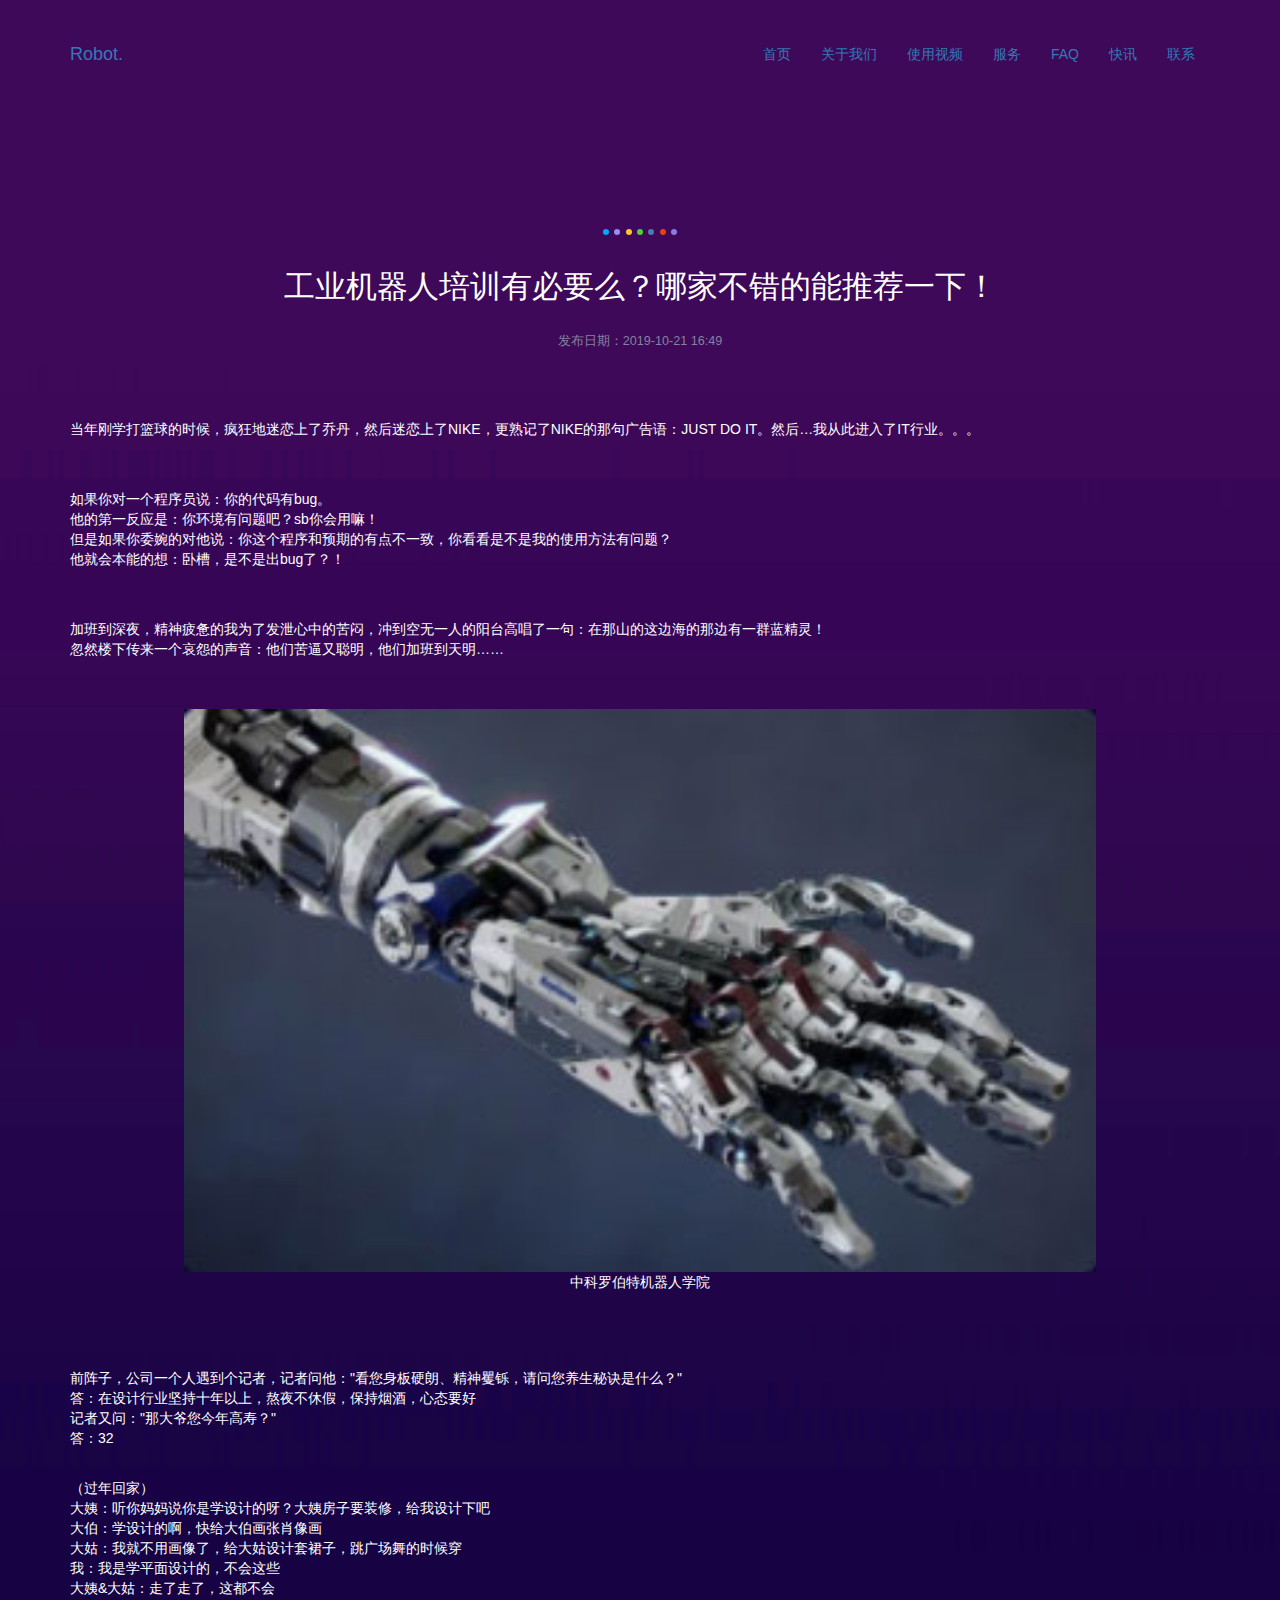
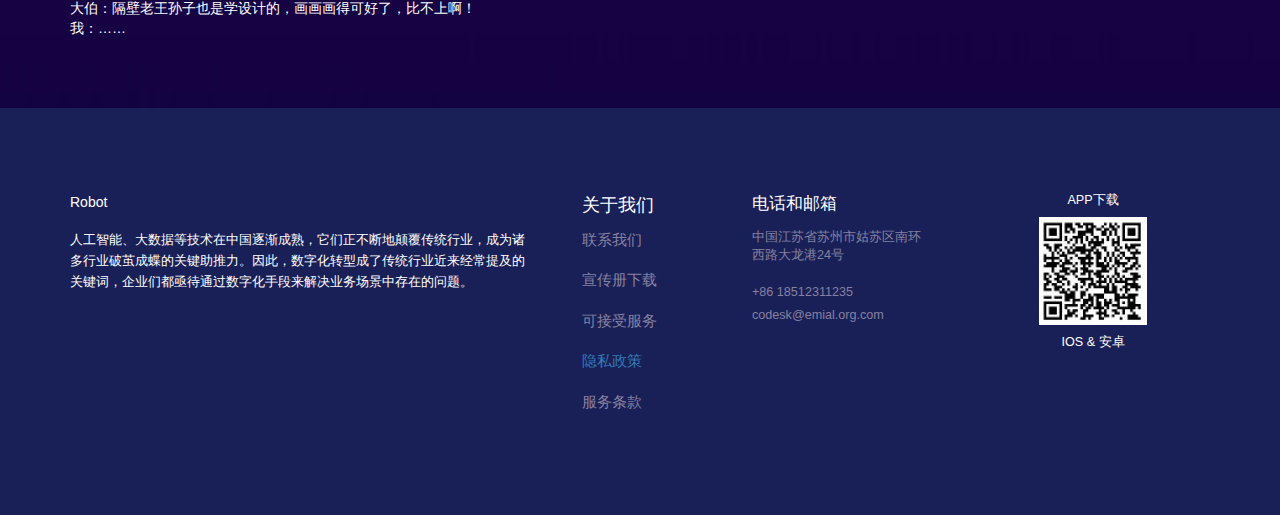
<file: detail.html>
<!DOCTYPE html>
<html lang="en">
<head>
    <meta charset="UTF-8">
    <meta http-equiv="X-UA-Compatible" content="IE=edge">
    <meta name="viewport" content="width=device-width, initial-scale=1.0">
    <link rel="stylesheet" href="./css/bootstrap.min.css">
    <link rel="stylesheet" href="./css/animate.min.css">
    <link rel="stylesheet" href="./css/bg.css">
    <link rel="stylesheet" href="./css/detail.css">
    <title>详情页</title>
</head>
<body>
     <!-- 导航栏 -->
     <header class="header">

        <nav class="navbar ">
          <div class="container">
            <!-- Brand and toggle get grouped for better mobile display -->
            <div class="navbar-header">
              <button type="button" class="navbar-toggle collapsed" data-toggle="collapse"
                data-target="#bs-example-navbar-collapse-1" aria-expanded="false">
                <span class="sr-only">Toggle navigation</span>
                <span class="icon-bar"></span>
                <span class="icon-bar"></span>
                <span class="icon-bar"></span>
              </button>
              <a class="navbar-brand" href="#">Robot.</a>
            </div>
    
            <!-- Collect the nav links, forms, and other content for toggling -->
            <div class="collapse navbar-collapse" id="bs-example-navbar-collapse-1">
    
    
              <ul class="nav navbar-nav navbar-right">
                <li><a href="#">首页</a></li>
                <li><a href="#">关于我们</a></li>
                <li><a href="#">使用视频</a></li>
                <li><a href="#">服务</a></li>
                <li><a href="#">FAQ</a></li>
                <li><a href="#">快讯</a></li>
                <li><a href="#">联系</a></li>
    
              </ul>
            </div><!-- /.navbar-collapse -->
    
          </div><!-- /.container-fluid -->
    
    
        </nav>
    
    
      </header>
     <!-- 主要内容 -->
     <main class="main">
        <div class="container">
            <div class="section wow fadeInUp" data-wow-delay="50ms">
                <div class="totalC">
                  <div class="totalc">
                    <span class="circle blue"></span>
                    <span class="circle purple"></span>
                    <span class="circle yellow"></span>
                    <span class="circle green"></span>
                    <span class="circle darkblue"></span>
                    <span class="circle red"></span>
                    <span class="circle darkpurple"></span>
                  </div>
                </div>
                <div class="diary">
                  <div class="title wow fadeInUp" data-wow-delay="200ms">工业机器人培训有必要么？哪家不错的能推荐一下！</div>
                  <div class="wow fadeInUp" data-wow-delay="400ms""><span>发布日期：2019-10-21 16:49</span></div>
              
                </div>
              
            </div>
            <div class="article">
                <section class="ptop">
                    <p>
                        当年刚学打篮球的时候，疯狂地迷恋上了乔丹，然后迷恋上了NIKE，更熟记了NIKE的那句广告语：JUST DO IT。然后…我从此进入了IT行业。。。 </p>
                    <p>
                        如果你对一个程序员说：你的代码有bug。
                        他的第一反应是：你环境有问题吧？sb你会用嘛！
                        但是如果你委婉的对他说：你这个程序和预期的有点不一致，你看看是不是我的使用方法有问题？
                        他就会本能的想：卧槽，是不是出bug了？！ </p>
                    <p>
                        加班到深夜，精神疲惫的我为了发泄心中的苦闷，冲到空无一人的阳台高唱了一句：在那山的这边海的那边有一群蓝精灵！
忽然楼下传来一个哀怨的声音：他们苦逼又聪明，他们加班到天明……
                    </p>
                    
                </section>
                <div class="pic">
                    <img src="./images/5_01.jpg">
                    <span>中科罗伯特机器人学院</span>
                </div>
                <section class="pbot">
                    <p>
                        前阵子，公司一个人遇到个记者，记者问他："看您身板硬朗、精神矍铄，请问您养生秘诀是什么？"
                        答：在设计行业坚持十年以上，熬夜不休假，保持烟酒，心态要好
                        记者又问："那大爷您今年高寿？"
                        答：32
                    </p>
                    <p> 
                        （过年回家）
                        大姨：听你妈妈说你是学设计的呀？大姨房子要装修，给我设计下吧
                        大伯：学设计的啊，快给大伯画张肖像画
                        大姑：我就不用画像了，给大姑设计套裙子，跳广场舞的时候穿
                        我：我是学平面设计的，不会这些
                        大姨&大姑：走了走了，这都不会
                        大伯：隔壁老王孙子也是学设计的，画画画得可好了，比不上啊！
                        我：……
                    </p>
                </section>
            </div>
        </div>
     </main>
    <!-- 页脚 -->
    <footer class="footer">
        <div class="container">
        <div class="left">
            <div>Robot</div>
            <span>人工智能、大数据等技术在中国逐渐成熟，它们正不断地颠覆传统行业，成为诸多行业破茧成蝶的关键助推力。因此，数字化转型成了传统行业近来经常提及的关键词，企业们都亟待通过数字化手段来解决业务场景中存在的问题。</span>
            <div></div>
        </div>
        <div class="central">
            <span>关于我们</span>
            <span>联系我们</span>
            <span>宣传册下载</span>
            <span>可接受服务</span>
            <span><a href="./privacy.html">隐私政策</a></span>
            <span>服务条款</span>
        </div>
        <div class="middle">
            <span>电话和邮箱</span>
            <span>中国江苏省苏州市姑苏区南环西路大龙港24号</span>
            <span>+86  18512311235</span>
            <span>codesk@emial.org.com</span>
        </div>
        <div class="right">
            <span>APP下载</span>
            <div class="img"><img src="./images/7——.jpg"></div>
            <span>IOS & 安卓</span>
        </div>

        </div>
    </footer> 
</body>
</html>

<!-- jquery -->
<script src="./js/jquery.min.js"></script>
<!-- bootstrap -->
<script src="./js/bootstrap.min.js"></script>
<!-- 懒加载 -->
<script src="./js/wow.min.js"></script>

<script type="type/javasctipt">
 
</script>
</file>
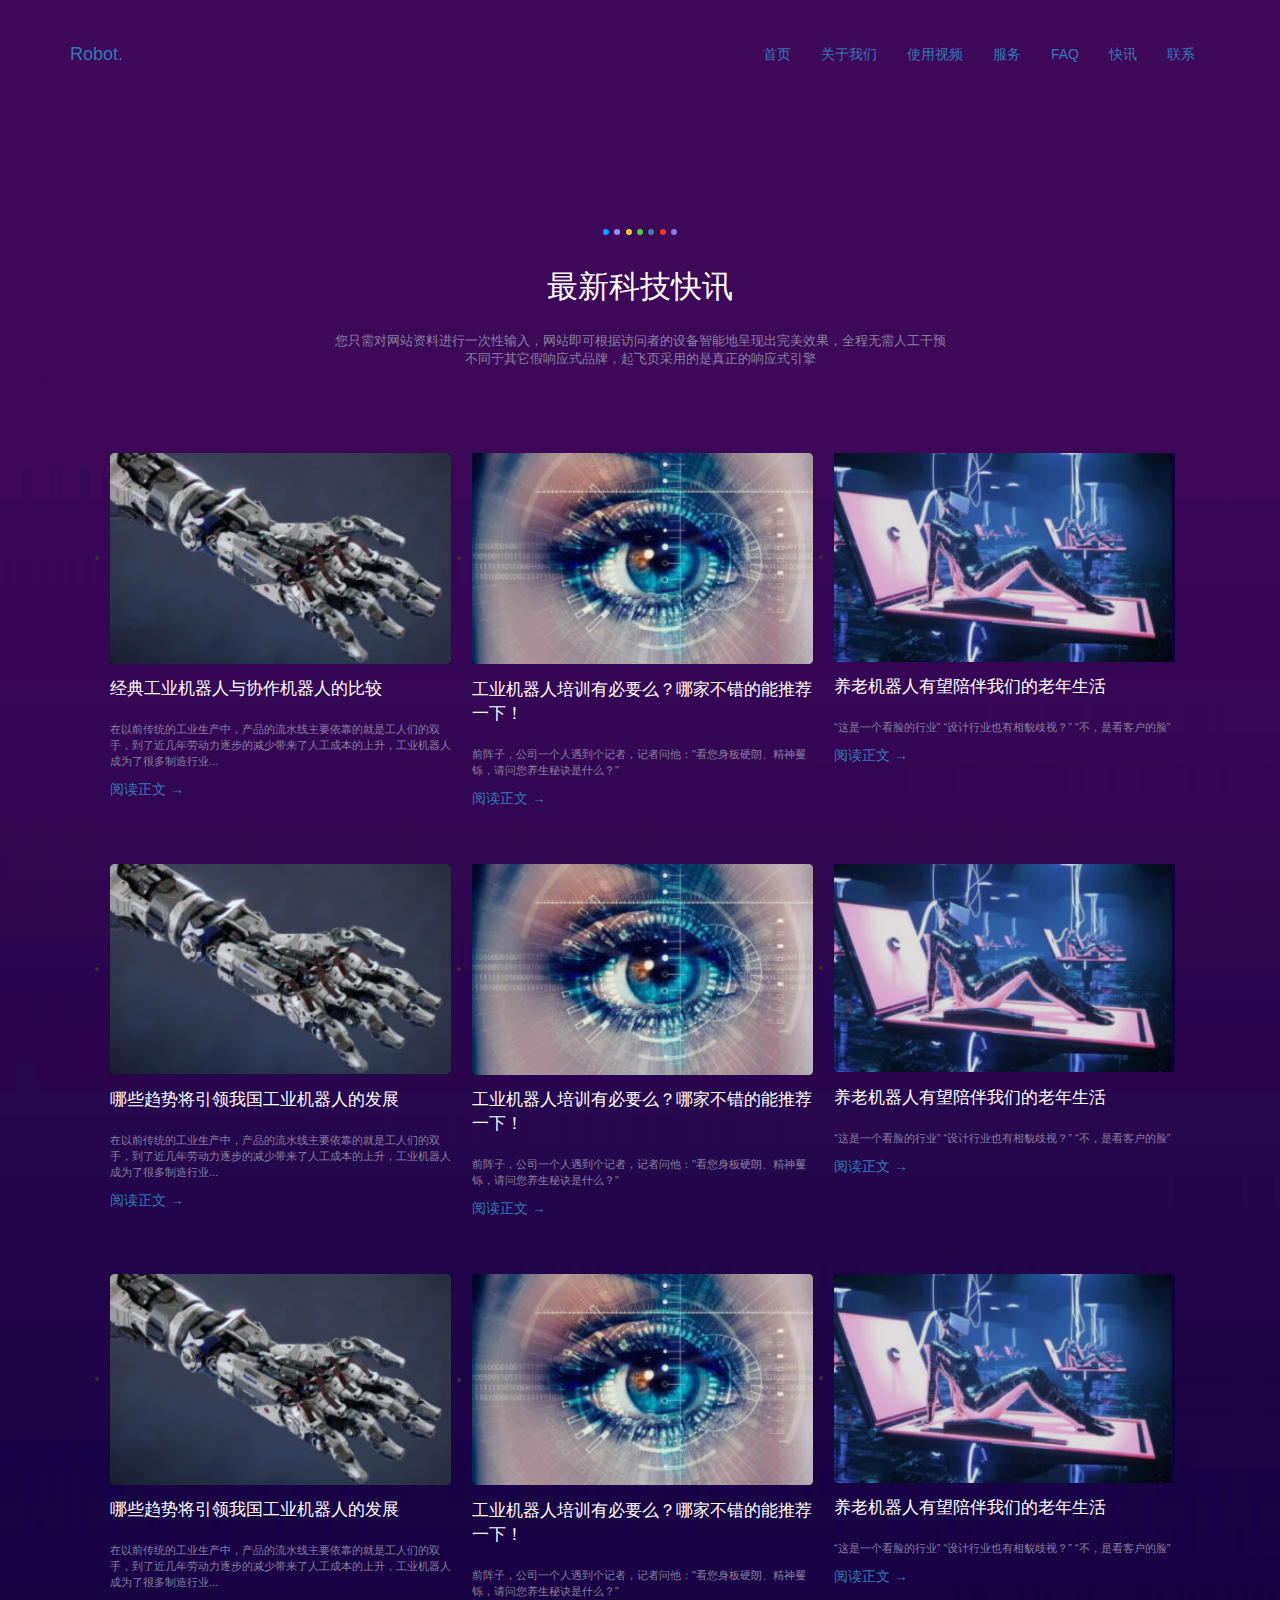
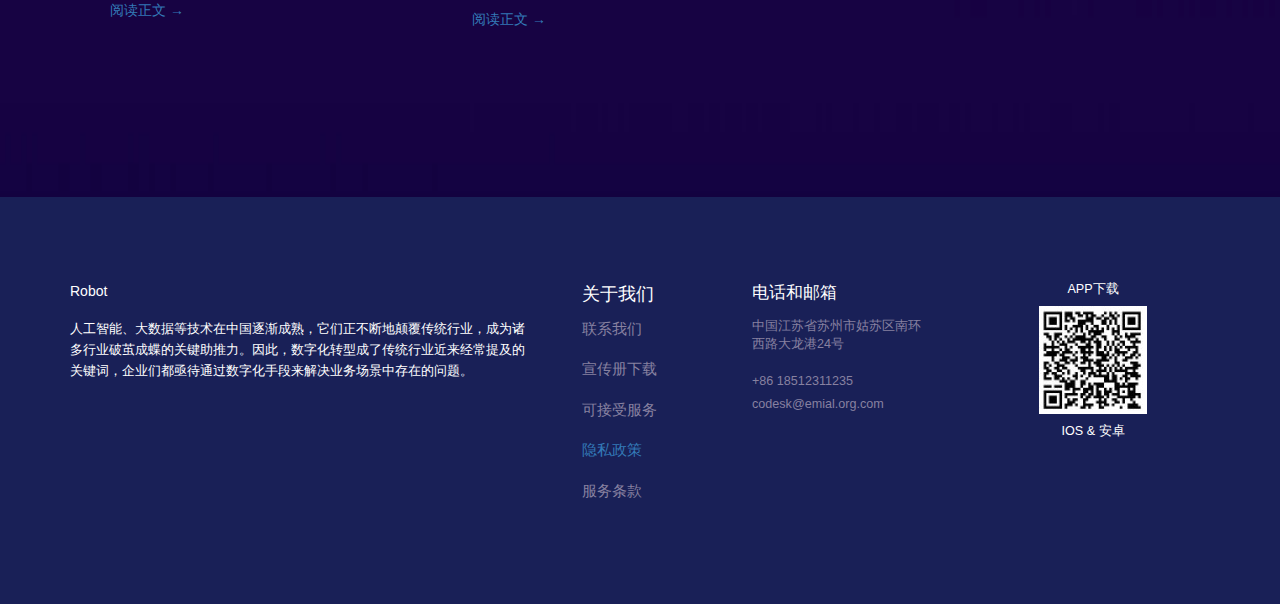
<file: newlist.html>
<!DOCTYPE html>
<html lang="en">

<head>
  <meta charset="UTF-8">
  <meta http-equiv="X-UA-Compatible" content="IE=edge">
  <meta name="viewport" content="width=device-width, initial-scale=1.0">
  <title>新闻列表</title>
  <link rel="stylesheet" href="./css/bootstrap.min.css">
  <link rel="stylesheet" href="./css/animate.min.css">
  <link rel="stylesheet" href="./css/bg.css">
  <link rel="stylesheet" href="./css/newlist.css">
</head>

<body>

  <!-- 导航栏 -->
  <header class="header">

    <nav class="navbar ">
      <div class="container">
        <!-- Brand and toggle get grouped for better mobile display -->
        <div class="navbar-header">
          <button type="button" class="navbar-toggle collapsed" data-toggle="collapse"
            data-target="#bs-example-navbar-collapse-1" aria-expanded="false">
            <span class="sr-only">Toggle navigation</span>
            <span class="icon-bar"></span>
            <span class="icon-bar"></span>
            <span class="icon-bar"></span>
          </button>
          <a class="navbar-brand" href="#" >Robot.</a>
        </div>

        <!-- Collect the nav links, forms, and other content for toggling -->
        <div class="collapse navbar-collapse" id="bs-example-navbar-collapse-1">


          <ul class="nav navbar-nav navbar-right">
            <li><a href="#">首页</a></li>
            <li><a href="#">关于我们</a></li>
            <li><a href="#">使用视频</a></li>
            <li><a href="#">服务</a></li>
            <li><a href="#">FAQ</a></li>
            <li><a href="#">快讯</a></li>
            <li><a href="#">联系</a></li>

          </ul>
        </div><!-- /.navbar-collapse -->

      </div><!-- /.container-fluid -->


    </nav>


  </header>


  <!-- 主要内容 -->
  <main class="main">
    <div class="container">
      <div class="section wow fadeInUp" data-wow-delay="50ms">
          <div class="totalC">
            <div class="totalc">
              <span class="circle blue"></span>
              <span class="circle purple"></span>
              <span class="circle yellow"></span>
              <span class="circle green"></span>
              <span class="circle darkblue"></span>
              <span class="circle red"></span>
              <span class="circle darkpurple"></span>
            </div>
          </div>
          <div class="diary">
            <div class="title wow fadeInUp" data-wow-delay="200ms">最新科技快讯</div>
            <div class="wow fadeInUp" data-wow-delay="400ms""><span>您只需对网站资料进行一次性输入，网站即可根据访问者的设备智能地呈现出完美效果，全程无需人工干预</span></div>
        <div class=" wow fadeInUp" data-wow-delay="600ms"><span>不同于其它假响应式品牌，起飞页采用的是真正的响应式引擎</span></div>
          </div>
        
      </div>

      <div class="picgroup">

        <ul class="newlist">
          <li class="list wow fadeInUp" data-wow-delay="200ms">
            <div class="pic"><img src="./images/5_01.jpg"></div>
            <div class="p">
              <span>经典工业机器人与协作机器人的比较</span>
              <p>在以前传统的工业生产中，产品的流水线主要依靠的就是工人们的双手，到了近几年劳动力逐步的减少带来了人工成本的上升，工业机器人成为了很多制造行业...</p>
              <a href="./detail.html">阅读正文 →</a>
            </div>
          </li>
          <li class="list wow fadeInUp" data-wow-delay="400ms">
            <div class="pic"><img src="./images/5_02.jpg"></div>
            <div class="p">
              <span>工业机器人培训有必要么？哪家不错的能推荐一下！</span>
              <p>前阵子，公司一个人遇到个记者，记者问他："看您身板硬朗、精神矍铄，请问您养生秘诀是什么？"</p>
              <a href="./detail.html">阅读正文 →</a>
            </div>
          </li>
          <li class="list wow fadeInUp" data-wow-delay="600ms">
            <div class="pic"><img src="./images/5_03.jpg"></div>
            <div class="p">
              <span>养老机器人有望陪伴我们的老年生活</span>
              <p>“这是一个看脸的行业”
                “设计行业也有相貌歧视？”
                “不，是看客户的脸”</p>
              <a href="./detail.html">阅读正文 →</a>
            </div>
          </li>

          <li class="list wow fadeInUp" data-wow-delay="200ms">
            <div class="pic"><img src="./images/5_01.jpg"></div>
            <div class="p">
              <span>哪些趋势将引领我国工业机器人的发展</span>
              <p>在以前传统的工业生产中，产品的流水线主要依靠的就是工人们的双手，到了近几年劳动力逐步的减少带来了人工成本的上升，工业机器人成为了很多制造行业...</p>
              <a href="./detail.html">阅读正文 →</a>
            </div>
          </li>
          <li class="list wow fadeInUp" data-wow-delay="400ms">
            <div class="pic"><img src="./images/5_02.jpg"></div>
            <div class="p">
              <span>工业机器人培训有必要么？哪家不错的能推荐一下！</span>
              <p>前阵子，公司一个人遇到个记者，记者问他："看您身板硬朗、精神矍铄，请问您养生秘诀是什么？"</p>
              <a href="./detail.html">阅读正文 →</a>
            </div>
          </li>
          <li class="list wow fadeInUp" data-wow-delay="600ms">
            <div class="pic"><img src="./images/5_03.jpg"></div>
            <div class="p">
              <span>养老机器人有望陪伴我们的老年生活</span>
              <p>“这是一个看脸的行业”
                “设计行业也有相貌歧视？”
                “不，是看客户的脸”</p>
              <a href="./detail.html">阅读正文 →</a>
            </div>
          </li>

          <li class="list wow fadeInUp" data-wow-delay="200ms">
            <div class="pic"><img src="./images/5_01.jpg"></div>
            <div class="p">
              <span>哪些趋势将引领我国工业机器人的发展</span>
              <p>在以前传统的工业生产中，产品的流水线主要依靠的就是工人们的双手，到了近几年劳动力逐步的减少带来了人工成本的上升，工业机器人成为了很多制造行业...</p>
              <a href="./detail.html">阅读正文 →</a>
            </div>
          </li>
          <li class="list wow fadeInUp" data-wow-delay="400ms">
            <div class="pic"><img src="./images/5_02.jpg"></div>
            <div class="p">
              <span>工业机器人培训有必要么？哪家不错的能推荐一下！</span>
              <p>前阵子，公司一个人遇到个记者，记者问他："看您身板硬朗、精神矍铄，请问您养生秘诀是什么？"</p>
              <a href="./detail.html">阅读正文 →</a>
            </div>
          </li>
          <li class="list wow fadeInUp" data-wow-delay="600ms">
            <div class="pic"><img src="./images/5_03.jpg"></div>
            <div class="p">
              <span>养老机器人有望陪伴我们的老年生活</span>
              <p>“这是一个看脸的行业”
                “设计行业也有相貌歧视？”
                “不，是看客户的脸”</p>
              <a href="./detail.html">阅读正文 →</a>
            </div>
          </li>
        </ul>

      </div>
    </div>
  </main>

  


  <!-- 页脚 -->
  <footer class="footer">
    <div class="container">
      <div class="left">
        <div>Robot</div>
        <span>人工智能、大数据等技术在中国逐渐成熟，它们正不断地颠覆传统行业，成为诸多行业破茧成蝶的关键助推力。因此，数字化转型成了传统行业近来经常提及的关键词，企业们都亟待通过数字化手段来解决业务场景中存在的问题。</span>
        <div></div>
      </div>
      <div class="central">
        <span>关于我们</span>
        <span>联系我们</span>
        <span>宣传册下载</span>
        <span>可接受服务</span>
        <span><a href="./privacy.html">隐私政策</a></span>
        <span>服务条款</span>
      </div>
      <div class="middle">
        <span>电话和邮箱</span>
        <span>中国江苏省苏州市姑苏区南环西路大龙港24号</span>
        <span>+86  18512311235</span>
        <span>codesk@emial.org.com</span>
      </div>
      <div class="right">
        <span>APP下载</span>
        <div class="img"><img src="./images/7——.jpg"></div>
        <span>IOS & 安卓</span>
      </div>

    </div>
  </footer> 

  
</body>

</html>

<!-- jquery -->
<script src="./js/jquery.min.js"></script>
<!-- bootstrap -->
<script src="./js/bootstrap.min.js"></script>
<!-- 懒加载 -->
<script src="./js/wow.min.js"></script>

<script type="type/javasctipt">
 
</script>
</file>
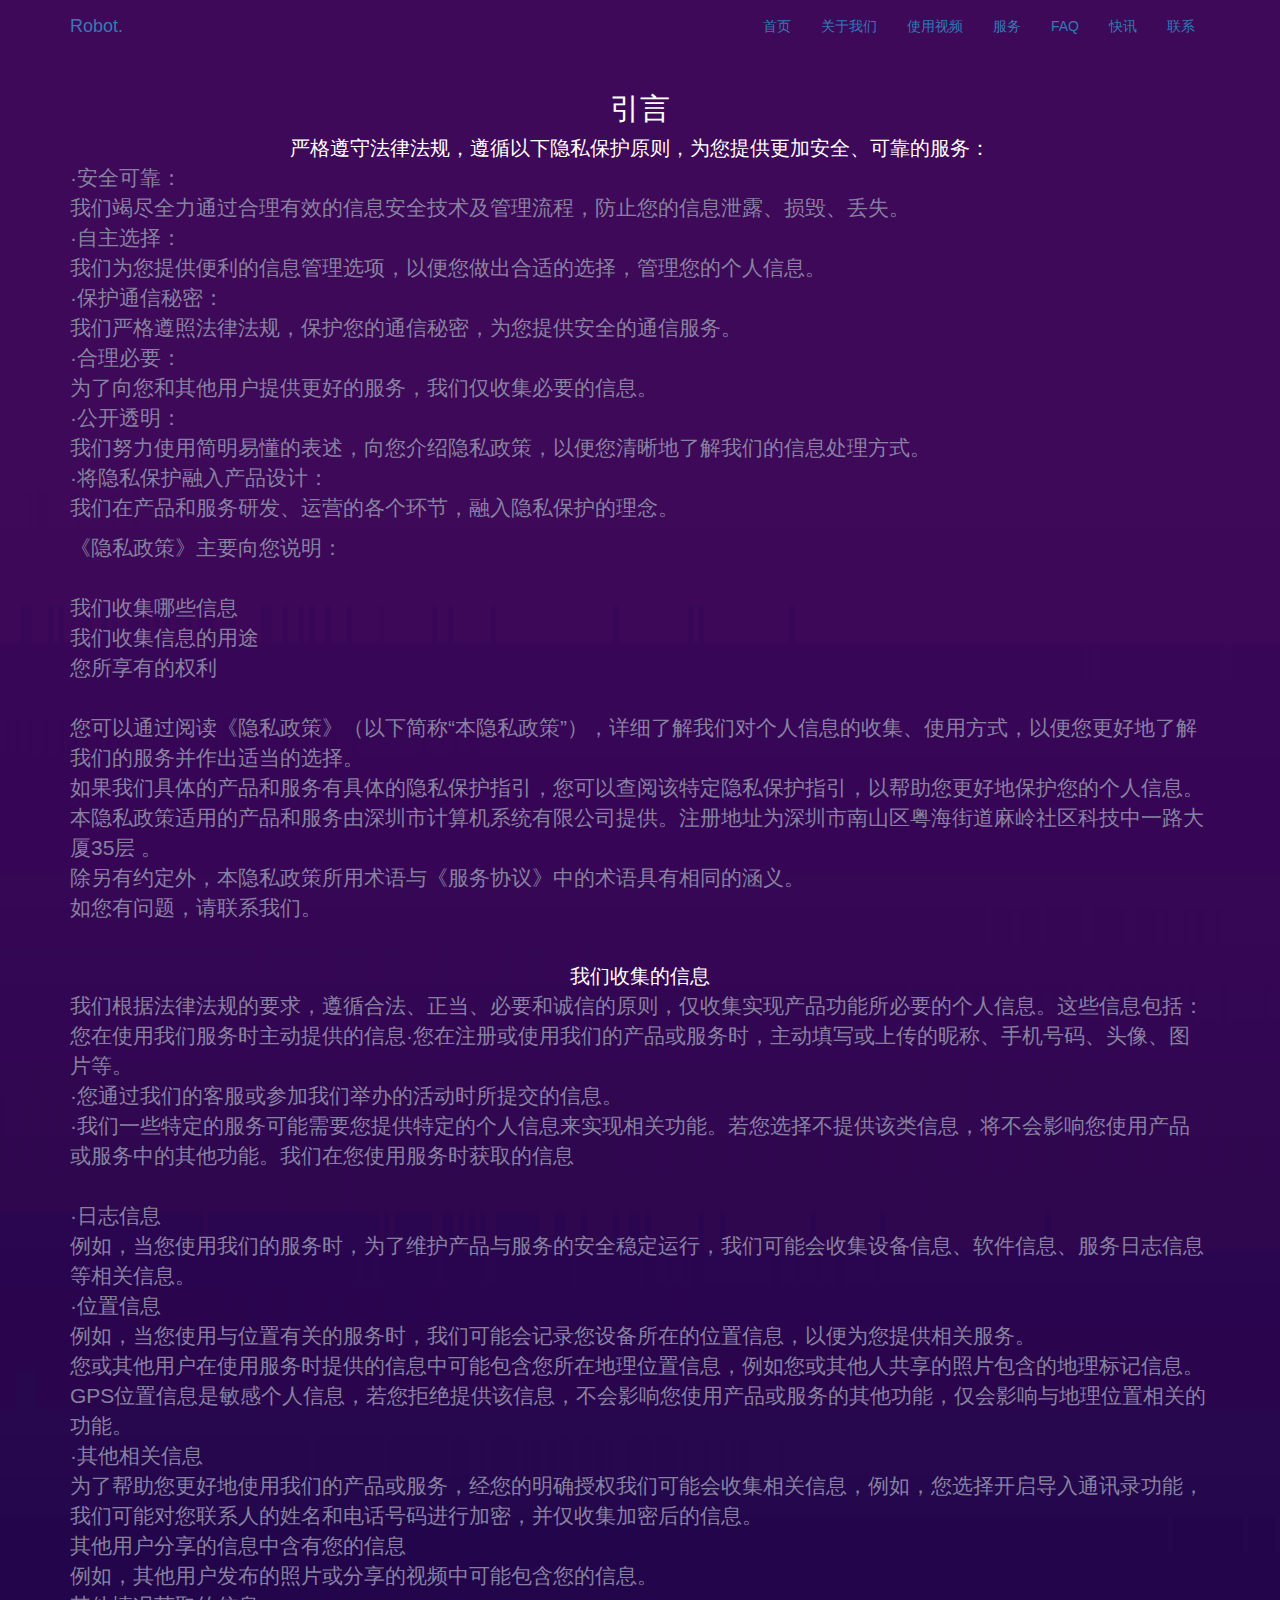
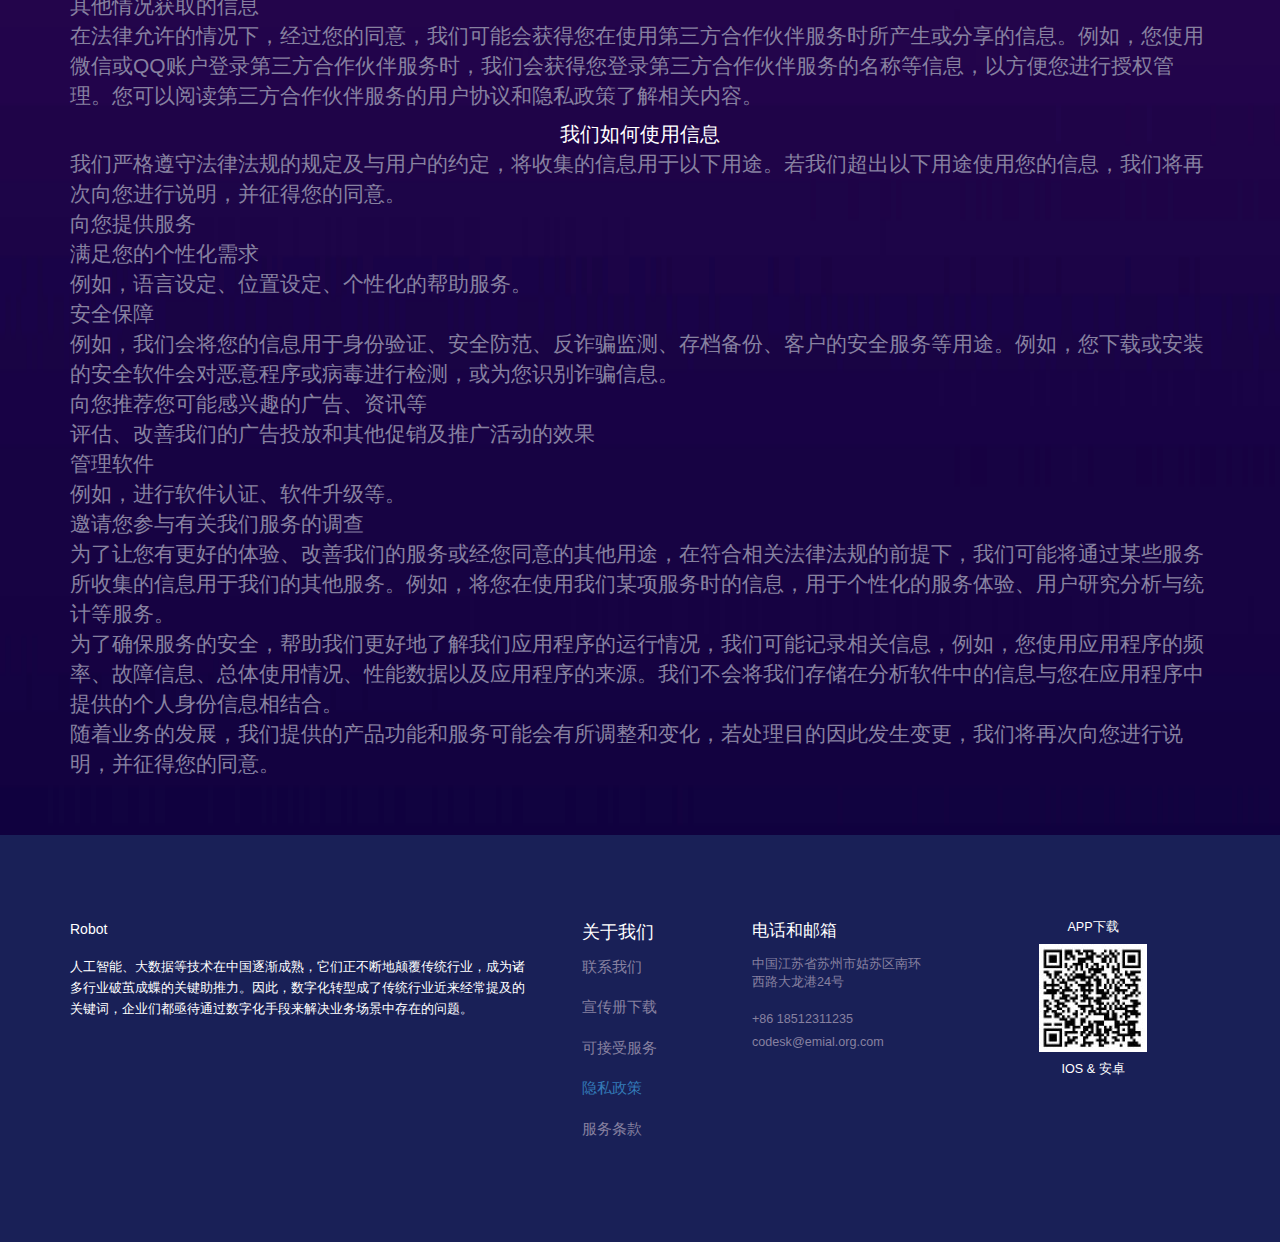
<file: privacy.html>
<!DOCTYPE html>
<html lang="en">

<head>
    <meta charset="UTF-8">
    <meta http-equiv="X-UA-Compatible" content="IE=edge">
    <meta name="viewport" content="width=device-width, initial-scale=1.0">
    <title>privacy</title>
    <link rel="stylesheet" href="./css/bootstrap.min.css">
    <link rel="stylesheet" href="./css/privacy.css">
</head>

<body>
    <!-- 导航栏 -->
    <header class="header">

        <nav class="navbar ">
            <div class="container">
                <!-- Brand and toggle get grouped for better mobile display -->
                <div class="navbar-header">
                    <button type="button" class="navbar-toggle collapsed" data-toggle="collapse"
                        data-target="#bs-example-navbar-collapse-1" aria-expanded="false">
                        <span class="sr-only">Toggle navigation</span>
                        <span class="icon-bar"></span>
                        <span class="icon-bar"></span>
                        <span class="icon-bar"></span>
                    </button>
                    <a class="navbar-brand" href="#">Robot.</a>
                </div>

                <!-- Collect the nav links, forms, and other content for toggling -->
                <div class="collapse navbar-collapse" id="bs-example-navbar-collapse-1">


                    <ul class="nav navbar-nav navbar-right">
                        <li><a href="#">首页</a></li>
                        <li><a href="#">关于我们</a></li>
                        <li><a href="#">使用视频</a></li>
                        <li><a href="#">服务</a></li>
                        <li><a href="#">FAQ</a></li>
                        <li><a href="#">快讯</a></li>
                        <li><a href="#">联系</a></li>

                    </ul>
                </div><!-- /.navbar-collapse -->

            </div><!-- /.container-fluid -->


        </nav>


    </header>
    <!-- 主要内容 -->
    <main class="main">
        <div class="container">
            <div class="privacy">
                <h2>引言</h2>
                <span class="span">严格遵守法律法规，遵循以下隐私保护原则，为您提供更加安全、可靠的服务：</span>
                <p>·安全可靠：
                    我们竭尽全力通过合理有效的信息安全技术及管理流程，防止您的信息泄露、损毁、丢失。
                    ·自主选择：
                    我们为您提供便利的信息管理选项，以便您做出合适的选择，管理您的个人信息。
                    ·保护通信秘密：
                    我们严格遵照法律法规，保护您的通信秘密，为您提供安全的通信服务。
                    ·合理必要：
                    为了向您和其他用户提供更好的服务，我们仅收集必要的信息。
                    ·公开透明：
                    我们努力使用简明易懂的表述，向您介绍隐私政策，以便您清晰地了解我们的信息处理方式。
                    ·将隐私保护融入产品设计：
                    我们在产品和服务研发、运营的各个环节，融入隐私保护的理念。
                </p>
                <p>《隐私政策》主要向您说明：

                    我们收集哪些信息
                    我们收集信息的用途
                    您所享有的权利

                    您可以通过阅读《隐私政策》（以下简称“本隐私政策”），详细了解我们对个人信息的收集、使用方式，以便您更好地了解我们的服务并作出适当的选择。
                    如果我们具体的产品和服务有具体的隐私保护指引，您可以查阅该特定隐私保护指引，以帮助您更好地保护您的个人信息。
                    本隐私政策适用的产品和服务由深圳市计算机系统有限公司提供。注册地址为深圳市南山区粤海街道麻岭社区科技中一路大厦35层 。
                    除另有约定外，本隐私政策所用术语与《服务协议》中的术语具有相同的涵义。
                    如您有问题，请联系我们。

                </p>
                <span class="span">我们收集的信息</span>
                <p>我们根据法律法规的要求，遵循合法、正当、必要和诚信的原则，仅收集实现产品功能所必要的个人信息。这些信息包括：
                    您在使用我们服务时主动提供的信息·您在注册或使用我们的产品或服务时，主动填写或上传的昵称、手机号码、头像、图片等。
                    ·您通过我们的客服或参加我们举办的活动时所提交的信息。
                    ·我们一些特定的服务可能需要您提供特定的个人信息来实现相关功能。若您选择不提供该类信息，将不会影响您使用产品或服务中的其他功能。我们在您使用服务时获取的信息

                    ·日志信息
                    例如，当您使用我们的服务时，为了维护产品与服务的安全稳定运行，我们可能会收集设备信息、软件信息、服务日志信息等相关信息。
                    ·位置信息
                    例如，当您使用与位置有关的服务时，我们可能会记录您设备所在的位置信息，以便为您提供相关服务。
                    您或其他用户在使用服务时提供的信息中可能包含您所在地理位置信息，例如您或其他人共享的照片包含的地理标记信息。
                    GPS位置信息是敏感个人信息，若您拒绝提供该信息，不会影响您使用产品或服务的其他功能，仅会影响与地理位置相关的功能。
                    ·其他相关信息
                    为了帮助您更好地使用我们的产品或服务，经您的明确授权我们可能会收集相关信息，例如，您选择开启导入通讯录功能，我们可能对您联系人的姓名和电话号码进行加密，并仅收集加密后的信息。
                    其他用户分享的信息中含有您的信息
                    例如，其他用户发布的照片或分享的视频中可能包含您的信息。
                    其他情况获取的信息
                    在法律允许的情况下，经过您的同意，我们可能会获得您在使用第三方合作伙伴服务时所产生或分享的信息。例如，您使用微信或QQ账户登录第三方合作伙伴服务时，我们会获得您登录第三方合作伙伴服务的名称等信息，以方便您进行授权管理。您可以阅读第三方合作伙伴服务的用户协议和隐私政策了解相关内容。
                </p>

                <span class="span">我们如何使用信息</span>
                <p>我们严格遵守法律法规的规定及与用户的约定，将收集的信息用于以下用途。若我们超出以下用途使用您的信息，我们将再次向您进行说明，并征得您的同意。
                    向您提供服务
                    满足您的个性化需求
                    例如，语言设定、位置设定、个性化的帮助服务。
                    安全保障
                    例如，我们会将您的信息用于身份验证、安全防范、反诈骗监测、存档备份、客户的安全服务等用途。例如，您下载或安装的安全软件会对恶意程序或病毒进行检测，或为您识别诈骗信息。
                    向您推荐您可能感兴趣的广告、资讯等
                    评估、改善我们的广告投放和其他促销及推广活动的效果
                    管理软件
                    例如，进行软件认证、软件升级等。
                    邀请您参与有关我们服务的调查
                    为了让您有更好的体验、改善我们的服务或经您同意的其他用途，在符合相关法律法规的前提下，我们可能将通过某些服务所收集的信息用于我们的其他服务。例如，将您在使用我们某项服务时的信息，用于个性化的服务体验、用户研究分析与统计等服务。
                    为了确保服务的安全，帮助我们更好地了解我们应用程序的运行情况，我们可能记录相关信息，例如，您使用应用程序的频率、故障信息、总体使用情况、性能数据以及应用程序的来源。我们不会将我们存储在分析软件中的信息与您在应用程序中提供的个人身份信息相结合。
                    随着业务的发展，我们提供的产品功能和服务可能会有所调整和变化，若处理目的因此发生变更，我们将再次向您进行说明，并征得您的同意。</p>

            </div>
        </div>
    </main>
    <!-- 页脚 -->
    <footer class="footer">
        <div class="container">
            <div class="left">
                <div>Robot</div>
                <span>人工智能、大数据等技术在中国逐渐成熟，它们正不断地颠覆传统行业，成为诸多行业破茧成蝶的关键助推力。因此，数字化转型成了传统行业近来经常提及的关键词，企业们都亟待通过数字化手段来解决业务场景中存在的问题。</span>
                <div></div>
            </div>
            <div class="central">
                <span>关于我们</span>
                <span>联系我们</span>
                <span>宣传册下载</span>
                <span>可接受服务</span>
                <span><a href="./privacy.html">隐私政策</a></span>
                <span>服务条款</span>
            </div>
            <div class="middle">
                <span>电话和邮箱</span>
                <span>中国江苏省苏州市姑苏区南环西路大龙港24号</span>
                <span>+86 18512311235</span>
                <span>codesk@emial.org.com</span>
            </div>
            <div class="right">
                <span>APP下载</span>
                <div class="img"><img src="./images/7——.jpg"></div>
                <span>IOS & 安卓</span>
            </div>

        </div>
    </footer>
</body>

</html>
</file>
<file: css/bg.css>
.pagebg {
  background-image: linear-gradient(to right, #4633ce, #4532cc);
}
.pagebg .container {
  display: flex;
}
.pagebg .container .left {
  width: 30%;
  margin-right: 10em;
  color: white;
  padding-top: 10em;
}
.pagebg .container .left .title {
  font-size: 2.5em;
  margin-bottom: 1em;
}
.pagebg .container .left .p {
  font-size: 1.1em;
  margin-bottom: 4em;
}
.pagebg .container .left .btngroup .btn {
  background-color: #4532cc;
  border-color: white;
  width: 10em;
  height: 3em;
}
.pagebg .container .left .btngroup .btn:nth-child(1) {
  margin-right: 1.5em;
  background-color: #21d397;
}
.pagebg .container .left .btngroup .btn:nth-child(1):hover {
  background-color: white;
  color: #21d397;
}
.pagebg .container .left .btngroup .btn:nth-child(2):hover {
  background-color: #21d397;
}
.pagebg .container .right {
  width: 50%;
  display: flex;
  justify-content: center;
  align-items: center;
}
@media screen and (max-width: 996px) {
  .pagebg .container .right {
    display: none;
  }
  .pagebg .container .left {
    padding-top: 5em;
    margin-left: 2em;
    margin-right: 0em;
    text-align: center;
    width: 100%;
    margin-bottom: 4em;
  }
}
@media screen and (max-width: 463px) {
  .pagebg .container .left .title {
    font-size: 1.2em;
  }
  .pagebg .container .left .p p {
    display: none;
  }
  .pagebg .container .left .btngroup button {
    display: block;
    margin-bottom: 2em;
  }
  .pagebg .container .left .btngroup button:nth-child(1),
  .pagebg .container .left .btngroup button:nth-child(2) {
    width: 100%;
  }
}
.page1 {
  padding-top: 8em;
  padding-bottom: 2em;
  background-color: #0f0240;
}
.page1 .section {
  text-align: center;
  margin-bottom: 4em;
  margin-top: 2em;
}
.page1 .section .title {
  font-size: 2.2em;
  color: white;
  margin-bottom: 0.8em;
  margin-top: 0.8em;
}
.page1 .section span {
  font-size: 0.9em;
  color: #8781a0;
  display: block;
}
.page1 .side {
  display: flex;
  margin-bottom: 10em;
}
.page1 .side .left {
  width: 50%;
  margin-right: 5em;
}
.page1 .side .left img {
  width: 100%;
  animation: scaled 5s linear;
}
.page1 .side .right {
  width: 50%;
  padding-top: 3em;
}
.page1 .side .right li {
  background-color: #291674;
  display: flex;
  justify-content: space-around;
  margin-bottom: 1.3em;
  padding: 1.6em;
}
.page1 .side .right li .number {
  color: #d4beff;
  width: 5em;
  height: 2.5em;
  margin-right: 2em;
  margin-top: 1em;
  border-radius: 50%;
  background-color: #7d62fb;
  text-align: center;
}
.page1 .side .right li .number span {
  line-height: 2.5em;
  display: inline-block;
}
.page1 .side .right li .article .title {
  color: white;
  font-size: 1.2em;
}
.page1 .side .right li .article p {
  color: #8781a0;
  font-size: 0.2em;
}
.page1 .spiral {
  text-align: center;
  margin-bottom: 5em;
}
.page1 .spiral .spiraler {
  display: inline-block;
  animation: rotated 5s linear infinite;
  transition: all 5s linear;
}
.page1 .spiral img {
  animation: rotated 5s linear infinite;
  transition: all 5s linear;
}
@media screen and (max-width: 996px) {
  .page1 .container .side {
    display: block;
  }
  .page1 .container .side .left {
    margin: 0 auto;
    margin-bottom: 2em;
  }
  .page1 .container .side .right {
    margin: 0 auto;
    margin-bottom: 2em;
  }
  .page1 .container .side .right .newlist li .number {
    display: none;
  }
}
@media screen and (max-width: 463px) {
  .page1 .container .section .title {
    font-size: 1.2em;
  }
  .page1 .container .section span {
    display: none;
  }
  .page1 .container .left .title {
    font-size: 1.2em;
  }
  .page1 .container .left .p p {
    display: none;
  }
  .page1 .container .left .btngroup button {
    display: block;
    margin-bottom: 2em;
  }
  .page1 .container .left .btngroup button:nth-child(1),
  .page1 .container .left .btngroup button:nth-child(2) {
    width: 100%;
  }
}
.page2 {
  background-image: linear-gradient(to bottom, #170343, #3c0857);
}
.page2 .article {
  text-align: center;
  margin-bottom: 4em;
  margin-top: 2em;
}
@media screen and (max-width: 463px) {
  .page2 .container .diary .title {
    font-size: 1.2em;
  }
  .page2 .container .diary .p {
    display: none;
  }
}
.page3 {
  background-image: linear-gradient(to bottom, #3c0857, #3c0857);
}
.page3 .icongroup {
  text-align: center;
  margin-bottom: 5em;
  margin-top: 5em;
}
.page3 .icongroup .rotate {
  width: 25%;
  margin-right: 4em;
  margin-bottom: 5em;
  display: inline-block;
}
.page3 .icongroup .rotate .pic {
  margin-bottom: 2.2em;
  animation: rotated 10s linear infinite;
  transition: all 10s linear;
}
.page3 .icongroup .rotate .pic img {
  animation: rotated 10s linear infinite;
  transition: all 10s linear;
}
.page3 .icongroup .rotate .title {
  font-size: 1.2em;
  color: white;
}
.page3 .icongroup .rotate .p {
  font-size: 0.9em;
  color: #8781a0;
  display: block;
  margin-top: 1.5em;
}
@media screen and (max-width: 463px) {
  .page3 .container .diary .title {
    font-size: 1.2em;
  }
  .page3 .container .diary .p {
    display: none;
  }
  .page3 .container .icongroup .rotate {
    margin: 0 auto;
    display: block;
    width: 100%;
    margin-bottom: 2em;
  }
}
.tran {
  background-image: linear-gradient(to bottom, #3c0857, #0f0240);
}
.page4 {
  background-image: linear-gradient(to bottom, #0f0240, #0f0240);
}
.page4 .diary {
  margin-bottom: 3em;
}
.page4 .main {
  color: white;
  font-size: 0.9em;
}
.page4 .main .left {
  padding-top: 3em;
  width: 40%;
  margin-right: 5em;
}
.page4 .main .left div {
  border-bottom: 1px solid #26054c;
  padding: 1em 0;
  cursor: pointer;
  font-size: 1.3em;
}
.page4 .main .left div label {
  margin-right: 1.1em;
  cursor: pointer;
}
.page4 .main .left div::after {
  content: '您只需对网站资料进行一次性输入，网站即可根据访问者的设备智能地呈现出完美效果，全程无需人工干预不同于其它假响应式品牌，起飞页采用的是真正的响应式引擎。';
  font-size: 0.8em;
  color: #8781a0;
  display: none;
}
.page4 .count {
  margin-top: 10em;
  background: #5a48d8;
  padding: 2em;
  color: white;
}
.page4 .count .container .bggroup {
  padding: 10em  0;
  margin-left: 2px;
}
.page4 .count .container .bggroup .bgfont {
  display: inline-block;
  width: 24%;
}
.page4 .count .container .bggroup .bgfont .number {
  font-size: 2.5em;
}
@media screen and (max-width: 996px) {
  .page4 .container .main .left {
    width: 51%;
    margin: 0 auto;
    float: none;
    margin-bottom: 4em;
  }
  .page4 .container .main .right {
    margin: 0 auto;
    float: none;
  }
}
@media screen and (max-width: 988px) {
  .page4 .container .main .right {
    margin: 0 auto;
    float: none;
  }
  .page4 .container .main .right img {
    padding-left: 22%;
  }
}
@media screen and (max-width: 597px) {
  .page4 .container .main .left {
    width: 80%;
  }
  .page4 .container .main .left div {
    width: 100%;
  }
  .page4 .count .container .bggroup {
    padding: 6em 0;
  }
  .page4 .count .container .bggroup .bgfont {
    display: inline-block;
    width: 48%;
    margin-bottom: 2em;
  }
}
.page5 {
  background-image: linear-gradient(to bottom, #0f0240, #10013f);
}
.page5 .diary {
  text-align: center;
  margin-bottom: 6em;
}
.page5 .picgroup {
  margin-top: 4em;
}
.page5 .picgroup .newlist {
  width: 100%;
}
.page5 .picgroup .newlist .list {
  margin-bottom: 4em;
  overflow: hidden;
  display: inline-block;
  vertical-align: top;
  width: 30%;
  margin-right: 2em;
}
.page5 .picgroup .newlist .list .p {
  color: #8781a0;
}
.page5 .picgroup .newlist .list .p p {
  margin-bottom: 2em;
}
.page5 .picgroup .newlist .list .p a {
  color: #42299f;
}
.page5 .more {
  text-align: center;
}
.page5 .more a {
  border: 1px solid #21d397;
  background-color: #21d397;
  color: white;
  font-size: 1em;
  padding: 0.65em 3.8em;
  border-radius: 1.5em;
}
@media screen and (max-width: 996px) {
  .page5 .container .picgroup .newlist .list {
    display: block;
    margin: 0 auto;
    width: 60%;
  }
  .page5 .container .picgroup .newlist .list .pic {
    display: block;
    margin-bottom: 4em;
  }
  .page5 .container .picgroup .newlist .list .pic img {
    padding-left: 20%;
  }
  .page5 .container .picgroup .newlist .list .p {
    margin-bottom: 2em;
  }
  .page5 .container .picgroup .newlist .list .p span {
    font-size: 1.5em;
    color: white;
  }
  .page5 .more {
    margin-bottom: 4em;
  }
}
@media screen and (max-width: 463px) {
  .page5 .container .picgroup .newlist .list .p {
    margin-bottom: 2em;
  }
  .page5 .container .picgroup .newlist .list .p span {
    font-size: 1.2em;
    color: white;
  }
  .page5 .more {
    margin-bottom: 4em;
  }
}
.page6 {
  background-color: #10013f;
  width: 100%;
}
.page6 .diary {
  margin-bottom: 7em;
}
.page6 .form {
  padding: 0 5em;
}
.page6 .form form input {
  background-color: #10013f;
  border-top: 0px;
  border-left: 0px;
  border-right: 0px;
  padding: 1em;
  margin-bottom: 2em;
  color: white;
  margin-right: 1em;
  width: 43%;
}
.page6 .form form input::placeholder {
  color: white;
}
.page6 .form form input:nth-child(1) {
  margin-left: 4em;
}
.page6 .form form input:nth-child(3) {
  margin-left: 4em;
  width: 87.5%;
}
.page6 .form form input:nth-child(4) {
  margin-left: 4em;
  width: 87.5%;
}
.page6 .form form .btn {
  width: 100%;
  margin-top: 1.5em;
  margin-bottom: 7em;
}
.page6 .form form .btn button {
  color: white;
  background: #7350fe;
  width: 10em;
  height: 5em;
  border-radius: 18%;
  margin: 0 auto;
}
@media screen and (max-width: 997px) {
  .page6 .container form {
    margin-left: 0;
  }
  .page6 .container form input {
    padding-left: 0;
    width: 100%;
  }
  .page6 .container form input:nth-child(1) {
    width: 87%;
  }
  .page6 .container form input:nth-child(2) {
    margin-left: 4em;
    width: 87%;
  }
}
@media screen and (max-width: 520px) {
  .page6 .container form input:nth-child(1) {
    margin-left: 1.5em;
  }
  .page6 .container form input:nth-child(2) {
    margin-left: 1.5em;
  }
  .page6 .container form input:nth-child(3) {
    margin-left: 1.5em;
  }
  .page6 .container form input:nth-child(4) {
    margin-left: 1.5em;
  }
}
.footer {
  background-color: #192057;
}
.totalC {
  text-align: center;
}
.totalC .totalc {
  margin-top: 8em;
}
.totalC .totalc .circle {
  width: 0.6rem;
  height: 0.6rem;
  border-radius: 50%;
  margin-right: 0.1em;
  display: inline-block;
}
.totalC .totalc .circle:last-child {
  margin-right: 0;
}
.totalC .totalc .blue {
  background-color: #00A8FF;
}
.totalC .totalc .purple {
  background-color: #9C88FF;
}
.totalC .totalc .yellow {
  background-color: #fBC531;
}
.totalC .totalc .green {
  background-color: #4CD137;
}
.totalC .totalc .darkblue {
  background-color: #487EB0;
}
.totalC .totalc .red {
  background-color: #E84118;
}
.totalC .totalc .darkpurple {
  background-color: #8C7AE6;
}
.diary {
  text-align: center;
  margin-bottom: 2em;
}
.diary .title {
  font-size: 2.2em;
  color: white;
  margin-bottom: 0.8em;
  margin-top: 0.8em;
}
.diary span {
  font-size: 0.9em;
  color: #8781a0;
  display: block;
}
@keyframes rotated {
  100% {
    transform: rotate(360deg);
  }
}
@keyframes scaled {
  0% {
    transform: scale(0.5);
  }
  100% {
    transform: scale(1);
  }
}
body {
  background: url(../images/2bg.png) no-repeat center bottom;
  background-size: 100% 100%;
}
.header {
  padding: 2em 0;
}
.header .navbar {
  margin-bottom: 0;
}
</file>
<file: css/detail.css>
body {
  background: url(../images/2bg.png) no-repeat center bottom;
  background-size: 100% 100%;
}
.header {
  padding: 2em 0;
}
.header .navbar {
  margin-bottom: 0;
}
.pagebg {
  background-image: linear-gradient(to right, #4633ce, #4532cc);
}
.pagebg .container {
  display: flex;
}
.pagebg .container .left {
  width: 30%;
  margin-right: 10em;
  color: white;
  padding-top: 10em;
}
.pagebg .container .left .title {
  font-size: 2.5em;
  margin-bottom: 1em;
}
.pagebg .container .left .p {
  font-size: 1.1em;
  margin-bottom: 4em;
}
.pagebg .container .left .btngroup .btn {
  background-color: #4532cc;
  border-color: white;
  width: 10em;
  height: 3em;
}
.pagebg .container .left .btngroup .btn:nth-child(1) {
  margin-right: 1.5em;
  background-color: #21d397;
}
.pagebg .container .left .btngroup .btn:nth-child(1):hover {
  background-color: white;
  color: #21d397;
}
.pagebg .container .left .btngroup .btn:nth-child(2):hover {
  background-color: #21d397;
}
.pagebg .container .right {
  width: 50%;
  display: flex;
  justify-content: center;
  align-items: center;
}
@media screen and (max-width: 996px) {
  .pagebg .container .right {
    display: none;
  }
  .pagebg .container .left {
    padding-top: 5em;
    margin-left: 2em;
    margin-right: 0em;
    text-align: center;
    width: 100%;
    margin-bottom: 4em;
  }
}
@media screen and (max-width: 463px) {
  .pagebg .container .left .title {
    font-size: 1.2em;
  }
  .pagebg .container .left .p p {
    display: none;
  }
  .pagebg .container .left .btngroup button {
    display: block;
    margin-bottom: 2em;
  }
  .pagebg .container .left .btngroup button:nth-child(1),
  .pagebg .container .left .btngroup button:nth-child(2) {
    width: 100%;
  }
}
.page1 {
  padding-top: 8em;
  padding-bottom: 2em;
  background-color: #0f0240;
}
.page1 .section {
  text-align: center;
  margin-bottom: 4em;
  margin-top: 2em;
}
.page1 .section .title {
  font-size: 2.2em;
  color: white;
  margin-bottom: 0.8em;
  margin-top: 0.8em;
}
.page1 .section span {
  font-size: 0.9em;
  color: #8781a0;
  display: block;
}
.page1 .side {
  display: flex;
  margin-bottom: 10em;
}
.page1 .side .left {
  width: 50%;
  margin-right: 5em;
}
.page1 .side .left img {
  width: 100%;
  animation: scaled 5s linear;
}
.page1 .side .right {
  width: 50%;
  padding-top: 3em;
}
.page1 .side .right li {
  background-color: #291674;
  display: flex;
  justify-content: space-around;
  margin-bottom: 1.3em;
  padding: 1.6em;
}
.page1 .side .right li .number {
  color: #d4beff;
  width: 5em;
  height: 2.5em;
  margin-right: 2em;
  margin-top: 1em;
  border-radius: 50%;
  background-color: #7d62fb;
  text-align: center;
}
.page1 .side .right li .number span {
  line-height: 2.5em;
  display: inline-block;
}
.page1 .side .right li .article .title {
  color: white;
  font-size: 1.2em;
}
.page1 .side .right li .article p {
  color: #8781a0;
  font-size: 0.2em;
}
.page1 .spiral {
  text-align: center;
  margin-bottom: 5em;
}
.page1 .spiral .spiraler {
  display: inline-block;
  animation: rotated 5s linear infinite;
  transition: all 5s linear;
}
.page1 .spiral img {
  animation: rotated 5s linear infinite;
  transition: all 5s linear;
}
@media screen and (max-width: 996px) {
  .page1 .container .side {
    display: block;
  }
  .page1 .container .side .left {
    margin: 0 auto;
    margin-bottom: 2em;
  }
  .page1 .container .side .right {
    margin: 0 auto;
    margin-bottom: 2em;
  }
  .page1 .container .side .right .newlist li .number {
    display: none;
  }
}
@media screen and (max-width: 463px) {
  .page1 .container .section .title {
    font-size: 1.2em;
  }
  .page1 .container .section span {
    display: none;
  }
  .page1 .container .left .title {
    font-size: 1.2em;
  }
  .page1 .container .left .p p {
    display: none;
  }
  .page1 .container .left .btngroup button {
    display: block;
    margin-bottom: 2em;
  }
  .page1 .container .left .btngroup button:nth-child(1),
  .page1 .container .left .btngroup button:nth-child(2) {
    width: 100%;
  }
}
.page2 {
  background-image: linear-gradient(to bottom, #170343, #3c0857);
}
.page2 .article {
  text-align: center;
  margin-bottom: 4em;
  margin-top: 2em;
}
@media screen and (max-width: 463px) {
  .page2 .container .diary .title {
    font-size: 1.2em;
  }
  .page2 .container .diary .p {
    display: none;
  }
}
.page3 {
  background-image: linear-gradient(to bottom, #3c0857, #3c0857);
}
.page3 .icongroup {
  text-align: center;
  margin-bottom: 5em;
  margin-top: 5em;
}
.page3 .icongroup .rotate {
  width: 25%;
  margin-right: 4em;
  margin-bottom: 5em;
  display: inline-block;
}
.page3 .icongroup .rotate .pic {
  margin-bottom: 2.2em;
  animation: rotated 10s linear infinite;
  transition: all 10s linear;
}
.page3 .icongroup .rotate .pic img {
  animation: rotated 10s linear infinite;
  transition: all 10s linear;
}
.page3 .icongroup .rotate .title {
  font-size: 1.2em;
  color: white;
}
.page3 .icongroup .rotate .p {
  font-size: 0.9em;
  color: #8781a0;
  display: block;
  margin-top: 1.5em;
}
@media screen and (max-width: 463px) {
  .page3 .container .diary .title {
    font-size: 1.2em;
  }
  .page3 .container .diary .p {
    display: none;
  }
  .page3 .container .icongroup .rotate {
    margin: 0 auto;
    display: block;
    width: 100%;
    margin-bottom: 2em;
  }
}
.tran {
  background-image: linear-gradient(to bottom, #3c0857, #0f0240);
}
.page4 {
  background-image: linear-gradient(to bottom, #0f0240, #0f0240);
}
.page4 .diary {
  margin-bottom: 3em;
}
.page4 .main {
  color: white;
  font-size: 0.9em;
}
.page4 .main .left {
  padding-top: 3em;
  width: 40%;
  margin-right: 5em;
}
.page4 .main .left div {
  border-bottom: 1px solid #26054c;
  padding: 1em 0;
  cursor: pointer;
  font-size: 1.3em;
}
.page4 .main .left div label {
  margin-right: 1.1em;
  cursor: pointer;
}
.page4 .main .left div::after {
  content: '您只需对网站资料进行一次性输入，网站即可根据访问者的设备智能地呈现出完美效果，全程无需人工干预不同于其它假响应式品牌，起飞页采用的是真正的响应式引擎。';
  font-size: 0.8em;
  color: #8781a0;
  display: none;
}
.page4 .count {
  margin-top: 10em;
  background: #5a48d8;
  padding: 2em;
  color: white;
}
.page4 .count .container .bggroup {
  padding: 10em  0;
  margin-left: 2px;
}
.page4 .count .container .bggroup .bgfont {
  display: inline-block;
  width: 24%;
}
.page4 .count .container .bggroup .bgfont .number {
  font-size: 2.5em;
}
@media screen and (max-width: 996px) {
  .page4 .container .main .left {
    width: 51%;
    margin: 0 auto;
    float: none;
    margin-bottom: 4em;
  }
  .page4 .container .main .right {
    margin: 0 auto;
    float: none;
  }
}
@media screen and (max-width: 988px) {
  .page4 .container .main .right {
    margin: 0 auto;
    float: none;
  }
  .page4 .container .main .right img {
    padding-left: 22%;
  }
}
@media screen and (max-width: 597px) {
  .page4 .container .main .left {
    width: 80%;
  }
  .page4 .container .main .left div {
    width: 100%;
  }
  .page4 .count .container .bggroup {
    padding: 6em 0;
  }
  .page4 .count .container .bggroup .bgfont {
    display: inline-block;
    width: 48%;
    margin-bottom: 2em;
  }
}
.page5 {
  background-image: linear-gradient(to bottom, #0f0240, #10013f);
}
.page5 .diary {
  text-align: center;
  margin-bottom: 6em;
}
.page5 .picgroup {
  margin-top: 4em;
}
.page5 .picgroup .newlist {
  width: 100%;
}
.page5 .picgroup .newlist .list {
  margin-bottom: 4em;
  overflow: hidden;
  display: inline-block;
  vertical-align: top;
  width: 30%;
  margin-right: 2em;
}
.page5 .picgroup .newlist .list .p {
  color: #8781a0;
}
.page5 .picgroup .newlist .list .p p {
  margin-bottom: 2em;
}
.page5 .picgroup .newlist .list .p a {
  color: #42299f;
}
.page5 .more {
  text-align: center;
}
.page5 .more a {
  border: 1px solid #21d397;
  background-color: #21d397;
  color: white;
  font-size: 1em;
  padding: 0.65em 3.8em;
  border-radius: 1.5em;
}
@media screen and (max-width: 996px) {
  .page5 .container .picgroup .newlist .list {
    display: block;
    margin: 0 auto;
    width: 60%;
  }
  .page5 .container .picgroup .newlist .list .pic {
    display: block;
    margin-bottom: 4em;
  }
  .page5 .container .picgroup .newlist .list .pic img {
    padding-left: 20%;
  }
  .page5 .container .picgroup .newlist .list .p {
    margin-bottom: 2em;
  }
  .page5 .container .picgroup .newlist .list .p span {
    font-size: 1.5em;
    color: white;
  }
  .page5 .more {
    margin-bottom: 4em;
  }
}
@media screen and (max-width: 463px) {
  .page5 .container .picgroup .newlist .list .p {
    margin-bottom: 2em;
  }
  .page5 .container .picgroup .newlist .list .p span {
    font-size: 1.2em;
    color: white;
  }
  .page5 .more {
    margin-bottom: 4em;
  }
}
.page6 {
  background-color: #10013f;
  width: 100%;
}
.page6 .diary {
  margin-bottom: 7em;
}
.page6 .form {
  padding: 0 5em;
}
.page6 .form form input {
  background-color: #10013f;
  border-top: 0px;
  border-left: 0px;
  border-right: 0px;
  padding: 1em;
  margin-bottom: 2em;
  color: white;
  margin-right: 1em;
  width: 43%;
}
.page6 .form form input::placeholder {
  color: white;
}
.page6 .form form input:nth-child(1) {
  margin-left: 4em;
}
.page6 .form form input:nth-child(3) {
  margin-left: 4em;
  width: 87.5%;
}
.page6 .form form input:nth-child(4) {
  margin-left: 4em;
  width: 87.5%;
}
.page6 .form form .btn {
  width: 100%;
  margin-top: 1.5em;
  margin-bottom: 7em;
}
.page6 .form form .btn button {
  color: white;
  background: #7350fe;
  width: 10em;
  height: 5em;
  border-radius: 18%;
  margin: 0 auto;
}
@media screen and (max-width: 997px) {
  .page6 .container form {
    margin-left: 0;
  }
  .page6 .container form input {
    padding-left: 0;
    width: 100%;
  }
  .page6 .container form input:nth-child(1) {
    width: 87%;
  }
  .page6 .container form input:nth-child(2) {
    margin-left: 4em;
    width: 87%;
  }
}
@media screen and (max-width: 520px) {
  .page6 .container form input:nth-child(1) {
    margin-left: 1.5em;
  }
  .page6 .container form input:nth-child(2) {
    margin-left: 1.5em;
  }
  .page6 .container form input:nth-child(3) {
    margin-left: 1.5em;
  }
  .page6 .container form input:nth-child(4) {
    margin-left: 1.5em;
  }
}
.footer {
  background-color: #192057;
  padding: 6em 0;
}
.footer .container {
  color: white;
  display: flex;
  flex-flow: wrap;
}
.footer .container .left {
  width: 40%;
  margin-right: 4em;
}
.footer .container .left div:nth-child(1) {
  margin-bottom: 1.2em;
}
.footer .container .left span {
  font-size: 0.9em;
}
.footer .container .central {
  width: 10%;
  margin-right: 4em;
}
.footer .container .central span {
  display: block;
  font-size: 1.1em;
  color: #8781a0;
  margin-bottom: 1.2em;
}
.footer .container .central span:nth-child(1) {
  color: white;
  font-size: 1.3em;
  margin-bottom: 0.6em;
}
.footer .container .middle {
  width: 15%;
  margin-right: 4em;
}
.footer .container .middle span {
  font-size: 0.9em;
  color: #8781a0;
  display: block;
  margin-bottom: 0.4em;
}
.footer .container .middle span:first-child {
  font-size: 1.2em;
  color: white;
  margin-bottom: 0.8em;
}
.footer .container .middle span:nth-child(2) {
  margin-bottom: 1.5em;
}
.footer .container .right {
  text-align: center;
  width: 20%;
}
.footer .container .right span {
  font-size: 0.9em;
  display: block;
  color: white;
  margin-bottom: 0.6em;
}
.footer .container .right span:last-child {
  margin-bottom: 0em;
}
.footer .container .right .img {
  margin-bottom: 0.6em;
}
@media screen and (max-width: 992px) {
  .footer .container {
    text-align: center;
  }
  .footer .container .left,
  .footer .container .central,
  .footer .container .middle,
  .footer .container .right {
    flex-basis: 100%;
    margin-bottom: 4em;
    margin-right: 0;
  }
}
.totalC {
  text-align: center;
}
.totalC .totalc {
  margin-top: 8em;
}
.totalC .totalc .circle {
  width: 0.6rem;
  height: 0.6rem;
  border-radius: 50%;
  margin-right: 0.1em;
  display: inline-block;
}
.totalC .totalc .circle:last-child {
  margin-right: 0;
}
.totalC .totalc .blue {
  background-color: #00A8FF;
}
.totalC .totalc .purple {
  background-color: #9C88FF;
}
.totalC .totalc .yellow {
  background-color: #fBC531;
}
.totalC .totalc .green {
  background-color: #4CD137;
}
.totalC .totalc .darkblue {
  background-color: #487EB0;
}
.totalC .totalc .red {
  background-color: #E84118;
}
.totalC .totalc .darkpurple {
  background-color: #8C7AE6;
}
.diary {
  text-align: center;
  margin-bottom: 2em;
}
.diary .title {
  font-size: 2.2em;
  color: white;
  margin-bottom: 0.8em;
  margin-top: 0.8em;
}
.diary span {
  font-size: 0.9em;
  color: #8781a0;
  display: block;
}
@keyframes rotated {
  100% {
    transform: rotate(360deg);
  }
}
@keyframes scaled {
  0% {
    transform: scale(0.5);
  }
  100% {
    transform: scale(1);
  }
}
.main .container .article {
  margin-bottom: 5em;
}
.main .container .article .ptop {
  white-space: pre-line;
}
.main .container .article .ptop p {
  color: white;
}
.main .container .article .pic {
  width: 100%;
  color: white;
  margin: 0 auto;
  width: 80%;
  height: 40%;
  text-align: center;
  margin-bottom: 4em;
}
.main .container .article .pic img {
  width: 100%;
}
.main .container .article .pic span {
  display: inline-block;
  margin: 0 auto;
}
.main .container .article .pbot p {
  white-space: pre-line;
  color: white;
}
@media screen and (max-width: 600px) {
  .main .article .ptop p {
    font-size: 0.9em;
  }
  .main .article .pbot p {
    font-size: 0.9em;
  }
}
.main .footer {
  background-color: #192057;
  padding: 6em 0;
}
.main .footer .container {
  color: white;
  display: flex;
  flex-flow: wrap;
}
.main .footer .container .left {
  width: 40%;
  margin-right: 4em;
}
.main .footer .container .left div:nth-child(1) {
  margin-bottom: 1.2em;
}
.main .footer .container .left span {
  font-size: 0.9em;
}
.main .footer .container .central {
  width: 10%;
  margin-right: 4em;
}
.main .footer .container .central span {
  display: block;
  font-size: 1.1em;
  color: #8781a0;
  margin-bottom: 1.2em;
}
.main .footer .container .central span:nth-child(1) {
  color: white;
  font-size: 1.3em;
  margin-bottom: 0.6em;
}
.main .footer .container .middle {
  width: 15%;
  margin-right: 4em;
}
.main .footer .container .middle span {
  font-size: 0.9em;
  color: #8781a0;
  display: block;
  margin-bottom: 0.4em;
}
.main .footer .container .middle span:first-child {
  font-size: 1.2em;
  color: white;
  margin-bottom: 0.8em;
}
.main .footer .container .middle span:nth-child(2) {
  margin-bottom: 1.5em;
}
.main .footer .container .right {
  text-align: center;
  width: 20%;
}
.main .footer .container .right span {
  font-size: 0.9em;
  display: block;
  color: white;
  margin-bottom: 0.6em;
}
.main .footer .container .right span:last-child {
  margin-bottom: 0em;
}
.main .footer .container .right .img {
  margin-bottom: 0.6em;
}
@media screen and (max-width: 992px) {
  .main .footer .container {
    text-align: center;
  }
  .main .footer .container .left,
  .main .footer .container .central,
  .main .footer .container .middle,
  .main .footer .container .right {
    flex-basis: 100%;
    margin-bottom: 4em;
    margin-right: 0;
  }
}
</file>
<file: css/newlist.css>
body {
  background: url(../images/2bg.png) no-repeat center bottom;
  background-size: 100% 100%;
}
.header {
  padding: 2em 0;
}
.header .navbar {
  margin-bottom: 0;
}
.pagebg {
  background-image: linear-gradient(to right, #4633ce, #4532cc);
}
.pagebg .container {
  display: flex;
}
.pagebg .container .left {
  width: 30%;
  margin-right: 10em;
  color: white;
  padding-top: 10em;
}
.pagebg .container .left .title {
  font-size: 2.5em;
  margin-bottom: 1em;
}
.pagebg .container .left .p {
  font-size: 1.1em;
  margin-bottom: 4em;
}
.pagebg .container .left .btngroup .btn {
  background-color: #4532cc;
  border-color: white;
  width: 10em;
  height: 3em;
}
.pagebg .container .left .btngroup .btn:nth-child(1) {
  margin-right: 1.5em;
  background-color: #21d397;
}
.pagebg .container .left .btngroup .btn:nth-child(1):hover {
  background-color: white;
  color: #21d397;
}
.pagebg .container .left .btngroup .btn:nth-child(2):hover {
  background-color: #21d397;
}
.pagebg .container .right {
  width: 50%;
  display: flex;
  justify-content: center;
  align-items: center;
  transform-style: preserve-3d;
  perspective: 1800px;
  transform-origin: 50% 50%;
  margin-top: 2em;
  margin-bottom: 4em;
}
.pagebg .container .right img {
  width: 100%;
}
@media screen and (max-width: 996px) {
  .pagebg .container .right {
    display: none;
  }
  .pagebg .container .left {
    padding-top: 5em;
    margin-left: 2em;
    margin-right: 0em;
    text-align: center;
    width: 100%;
    margin-bottom: 4em;
  }
}
@media screen and (max-width: 463px) {
  .pagebg .container .left .title {
    font-size: 1.2em;
  }
  .pagebg .container .left .p p {
    display: none;
  }
  .pagebg .container .left .btngroup button {
    display: block;
    margin-bottom: 2em;
  }
  .pagebg .container .left .btngroup button:nth-child(1),
  .pagebg .container .left .btngroup button:nth-child(2) {
    width: 100%;
  }
}
.page1 {
  padding-top: 8em;
  padding-bottom: 2em;
  background-color: #0f0240;
}
.page1 .section {
  text-align: center;
  margin-bottom: 4em;
  margin-top: 2em;
}
.page1 .section .title {
  font-size: 2.2em;
  color: white;
  margin-bottom: 0.8em;
  margin-top: 0.8em;
}
.page1 .section span {
  font-size: 0.9em;
  color: #8781a0;
  display: block;
}
.page1 .side {
  display: flex;
  margin-bottom: 10em;
}
.page1 .side .left {
  width: 50%;
  margin-right: 5em;
}
.page1 .side .left img {
  width: 100%;
  animation: scaled 5s linear;
}
.page1 .side .right {
  width: 50%;
  padding-top: 3em;
}
.page1 .side .right li {
  background-color: #291674;
  display: flex;
  justify-content: space-around;
  margin-bottom: 1.3em;
  padding: 1.6em;
}
.page1 .side .right li .number {
  color: #d4beff;
  width: 5em;
  height: 2.5em;
  margin-right: 2em;
  margin-top: 1em;
  border-radius: 50%;
  background-color: #7d62fb;
  text-align: center;
}
.page1 .side .right li .number span {
  line-height: 2.5em;
  display: inline-block;
}
.page1 .side .right li .article .title {
  color: white;
  font-size: 1.2em;
}
.page1 .side .right li .article p {
  color: #8781a0;
  font-size: 0.2em;
}
.page1 .spiral {
  text-align: center;
  margin-bottom: 5em;
}
.page1 .spiral .spiraler {
  display: inline-block;
  animation: rotated 5s linear infinite;
  transition: all 5s linear;
}
.page1 .spiral img {
  animation: rotated 5s linear infinite;
  transition: all 5s linear;
}
@media screen and (max-width: 996px) {
  .page1 .container .side {
    display: block;
  }
  .page1 .container .side .left {
    margin: 0 auto;
    margin-bottom: 2em;
  }
  .page1 .container .side .right {
    margin: 0 auto;
    margin-bottom: 2em;
  }
  .page1 .container .side .right .newlist li .number {
    display: none;
  }
}
@media screen and (max-width: 463px) {
  .page1 .container .section .title {
    font-size: 1.2em;
  }
  .page1 .container .section span {
    display: none;
  }
  .page1 .container .left .title {
    font-size: 1.2em;
  }
  .page1 .container .left .p p {
    display: none;
  }
  .page1 .container .left .btngroup button {
    display: block;
    margin-bottom: 2em;
  }
  .page1 .container .left .btngroup button:nth-child(1),
  .page1 .container .left .btngroup button:nth-child(2) {
    width: 100%;
  }
}
.page2 {
  background-image: linear-gradient(to bottom, #170343, #3c0857);
}
.page2 .article {
  text-align: center;
  margin-bottom: 4em;
  margin-top: 2em;
}
@media screen and (max-width: 463px) {
  .page2 .container .diary .title {
    font-size: 1.2em;
  }
  .page2 .container .diary .p {
    display: none;
  }
}
.page3 {
  background-image: linear-gradient(to bottom, #3c0857, #3c0857);
}
.page3 .icongroup {
  text-align: center;
  margin-bottom: 5em;
  margin-top: 5em;
}
.page3 .icongroup .rotate {
  width: 25%;
  margin-right: 4em;
  margin-bottom: 5em;
  display: inline-block;
}
.page3 .icongroup .rotate .pic {
  margin-bottom: 2.2em;
  animation: rotated 10s linear infinite;
  transition: all 10s linear;
}
.page3 .icongroup .rotate .pic img {
  animation: rotated 10s linear infinite;
  transition: all 10s linear;
}
.page3 .icongroup .rotate .title {
  font-size: 1.2em;
  color: white;
}
.page3 .icongroup .rotate .p {
  font-size: 0.9em;
  color: #8781a0;
  display: block;
  margin-top: 1.5em;
}
@media screen and (max-width: 463px) {
  .page3 .container .diary .title {
    font-size: 1.2em;
  }
  .page3 .container .diary .p {
    display: none;
  }
  .page3 .container .icongroup .rotate {
    margin: 0 auto;
    display: block;
    width: 100%;
    margin-bottom: 2em;
  }
}
.tran {
  background-image: linear-gradient(to bottom, #3c0857, #0f0240);
}
.page4 {
  background-image: linear-gradient(to bottom, #0f0240, #0f0240);
}
.page4 .diary {
  margin-bottom: 3em;
}
.page4 .main {
  color: white;
  font-size: 0.9em;
}
.page4 .main .left {
  padding-top: 3em;
  width: 40%;
  margin-right: 5em;
}
.page4 .main .left div {
  border-bottom: 1px solid #26054c;
  padding: 1em 0;
  cursor: pointer;
  font-size: 1.3em;
}
.page4 .main .left div label {
  margin-right: 1.1em;
  cursor: pointer;
}
.page4 .main .left div::after {
  content: '您只需对网站资料进行一次性输入，网站即可根据访问者的设备智能地呈现出完美效果，全程无需人工干预不同于其它假响应式品牌，起飞页采用的是真正的响应式引擎。';
  font-size: 0.8em;
  color: #8781a0;
  display: none;
}
.page4 .count {
  margin-top: 10em;
  background: #5a48d8;
  padding: 2em;
  color: white;
}
.page4 .count .container .bggroup {
  padding: 10em  0;
  margin-left: 2px;
}
.page4 .count .container .bggroup .bgfont {
  display: inline-block;
  width: 24%;
}
.page4 .count .container .bggroup .bgfont .number {
  font-size: 2.5em;
}
@media screen and (max-width: 996px) {
  .page4 .container .main .left {
    width: 51%;
    margin: 0 auto;
    float: none;
    margin-bottom: 4em;
  }
  .page4 .container .main .right {
    margin: 0 auto;
    float: none;
  }
}
@media screen and (max-width: 988px) {
  .page4 .container .main .right {
    margin: 0 auto;
    float: none;
  }
  .page4 .container .main .right img {
    padding-left: 22%;
  }
}
@media screen and (max-width: 597px) {
  .page4 .container .main .left {
    width: 80%;
  }
  .page4 .container .main .left div {
    width: 100%;
  }
  .page4 .count .container .bggroup {
    padding: 6em 0;
  }
  .page4 .count .container .bggroup .bgfont {
    display: inline-block;
    width: 48%;
    margin-bottom: 2em;
  }
}
.page5 {
  background-image: linear-gradient(to bottom, #0f0240, #10013f);
}
.page5 .diary {
  text-align: center;
  margin-bottom: 6em;
}
.page5 .picgroup {
  margin-top: 4em;
}
.page5 .picgroup .newlist {
  width: 100%;
}
.page5 .picgroup .newlist .list {
  margin-bottom: 4em;
  overflow: hidden;
  display: inline-block;
  vertical-align: top;
  width: 30%;
  margin-right: 2em;
}
.page5 .picgroup .newlist .list .p {
  color: #8781a0;
}
.page5 .picgroup .newlist .list .p p {
  margin-bottom: 2em;
}
.page5 .picgroup .newlist .list .p a {
  color: #42299f;
}
.page5 .more {
  text-align: center;
}
.page5 .more a {
  border: 1px solid #21d397;
  background-color: #21d397;
  color: white;
  font-size: 1em;
  padding: 0.65em 3.8em;
  border-radius: 1.5em;
}
@media screen and (max-width: 996px) {
  .page5 .container .picgroup .newlist .list {
    display: block;
    margin: 0 auto;
    width: 60%;
  }
  .page5 .container .picgroup .newlist .list .pic {
    display: block;
    margin-bottom: 4em;
  }
  .page5 .container .picgroup .newlist .list .pic img {
    padding-left: 20%;
  }
  .page5 .container .picgroup .newlist .list .p {
    margin-bottom: 2em;
  }
  .page5 .container .picgroup .newlist .list .p span {
    font-size: 1.5em;
    color: white;
  }
  .page5 .more {
    margin-bottom: 4em;
  }
}
@media screen and (max-width: 463px) {
  .page5 .container .picgroup .newlist .list .p {
    margin-bottom: 2em;
  }
  .page5 .container .picgroup .newlist .list .p span {
    font-size: 1.2em;
    color: white;
  }
  .page5 .more {
    margin-bottom: 4em;
  }
}
.page6 {
  background-color: #10013f;
  width: 100%;
}
.page6 .diary {
  margin-bottom: 7em;
}
.page6 .form {
  padding: 0 5em;
}
.page6 .form form input {
  background-color: #10013f;
  border-top: 0px;
  border-left: 0px;
  border-right: 0px;
  padding: 1em;
  margin-bottom: 2em;
  color: white;
  margin-right: 1em;
  width: 43%;
}
.page6 .form form input::placeholder {
  color: white;
}
.page6 .form form input:nth-child(1) {
  margin-left: 4em;
}
.page6 .form form input:nth-child(3) {
  margin-left: 4em;
  width: 87.5%;
}
.page6 .form form input:nth-child(4) {
  margin-left: 4em;
  width: 87.5%;
}
.page6 .form form .btn {
  width: 100%;
  margin-top: 1.5em;
  margin-bottom: 7em;
}
.page6 .form form .btn button {
  color: white;
  background: #7350fe;
  width: 10em;
  height: 5em;
  border-radius: 18%;
  margin: 0 auto;
}
@media screen and (max-width: 997px) {
  .page6 .container form {
    margin-left: 0;
  }
  .page6 .container form input {
    padding-left: 0;
    width: 100%;
  }
  .page6 .container form input:nth-child(1) {
    width: 87%;
  }
  .page6 .container form input:nth-child(2) {
    margin-left: 4em;
    width: 87%;
  }
}
@media screen and (max-width: 520px) {
  .page6 .container form input:nth-child(1) {
    margin-left: 1.5em;
  }
  .page6 .container form input:nth-child(2) {
    margin-left: 1.5em;
  }
  .page6 .container form input:nth-child(3) {
    margin-left: 1.5em;
  }
  .page6 .container form input:nth-child(4) {
    margin-left: 1.5em;
  }
}
.footer {
  background-color: #192057;
  padding: 6em 0;
}
.footer .container {
  color: white;
  display: flex;
  flex-flow: wrap;
}
.footer .container .left {
  width: 40%;
  margin-right: 4em;
}
.footer .container .left div:nth-child(1) {
  margin-bottom: 1.2em;
}
.footer .container .left span {
  font-size: 0.9em;
}
.footer .container .central {
  width: 10%;
  margin-right: 4em;
}
.footer .container .central span {
  display: block;
  font-size: 1.1em;
  color: #8781a0;
  margin-bottom: 1.2em;
}
.footer .container .central span:nth-child(1) {
  color: white;
  font-size: 1.3em;
  margin-bottom: 0.6em;
}
.footer .container .middle {
  width: 15%;
  margin-right: 4em;
}
.footer .container .middle span {
  font-size: 0.9em;
  color: #8781a0;
  display: block;
  margin-bottom: 0.4em;
}
.footer .container .middle span:first-child {
  font-size: 1.2em;
  color: white;
  margin-bottom: 0.8em;
}
.footer .container .middle span:nth-child(2) {
  margin-bottom: 1.5em;
}
.footer .container .right {
  text-align: center;
  width: 20%;
}
.footer .container .right span {
  font-size: 0.9em;
  display: block;
  color: white;
  margin-bottom: 0.6em;
}
.footer .container .right span:last-child {
  margin-bottom: 0em;
}
.footer .container .right .img {
  margin-bottom: 0.6em;
}
@media screen and (max-width: 992px) {
  .footer .container {
    text-align: center;
  }
  .footer .container .left,
  .footer .container .central,
  .footer .container .middle,
  .footer .container .right {
    flex-basis: 100%;
    margin-bottom: 4em;
    margin-right: 0;
  }
}
.totalC {
  text-align: center;
}
.totalC .totalc {
  margin-top: 8em;
}
.totalC .totalc .circle {
  width: 0.6rem;
  height: 0.6rem;
  border-radius: 50%;
  margin-right: 0.1em;
  display: inline-block;
}
.totalC .totalc .circle:last-child {
  margin-right: 0;
}
.totalC .totalc .blue {
  background-color: #00A8FF;
}
.totalC .totalc .purple {
  background-color: #9C88FF;
}
.totalC .totalc .yellow {
  background-color: #fBC531;
}
.totalC .totalc .green {
  background-color: #4CD137;
}
.totalC .totalc .darkblue {
  background-color: #487EB0;
}
.totalC .totalc .red {
  background-color: #E84118;
}
.totalC .totalc .darkpurple {
  background-color: #8C7AE6;
}
.diary {
  text-align: center;
  margin-bottom: 2em;
}
.diary .title {
  font-size: 2.2em;
  color: white;
  margin-bottom: 0.8em;
  margin-top: 0.8em;
}
.diary span {
  font-size: 0.9em;
  color: #8781a0;
  display: block;
}
@keyframes rotated {
  100% {
    transform: rotate(360deg);
  }
}
@keyframes scaled {
  0% {
    transform: scale(0.5);
  }
  100% {
    transform: scale(1);
  }
}
.main {
  overflow: hidden;
}
.main .section {
  margin-bottom: 6em;
}
.main .picgroup .newlist {
  display: flex;
  flex-wrap: wrap;
  margin-bottom: 3em;
}
.main .picgroup .newlist:last-child {
  margin-bottom: 8em;
}
.main .picgroup .newlist .list {
  width: 31%;
  margin-right: 1.5em;
  margin-bottom: 4em;
}
.main .picgroup .newlist .list .pic {
  width: 100%;
}
.main .picgroup .newlist .list .pic img {
  width: 100%;
}
.main .picgroup .newlist .list .p span {
  font-size: 1.2em;
  color: white;
  display: inline-block;
  margin-top: 0.8em;
  margin-bottom: 1.2em;
}
.main .picgroup .newlist .list .p p {
  font-size: 0.8em;
  color: #8781a0;
}
.main .picgroup .newlist .list:last-child {
  margin-right: 0;
}
@media screen and (max-width: 1200px) {
  .main .picgroup .newlist .list {
    width: 46%;
  }
}
@media screen and (max-width: 745px) {
  .main .picgroup .newlist .list {
    width: 51%;
    margin: 0 auto;
    margin-bottom: 4em;
  }
  .main .picgroup .newlist .list:last-child {
    margin: 0 auto;
  }
}
@media screen and (max-width: 400px) {
  .main .picgroup .newlist .list .p p {
    display: none;
  }
}
.footer {
  background-color: #192057;
  padding: 6em 0;
}
.footer .container {
  color: white;
  display: flex;
  flex-flow: wrap;
}
.footer .container .left {
  width: 40%;
  margin-right: 4em;
}
.footer .container .left div:nth-child(1) {
  margin-bottom: 1.2em;
}
.footer .container .left span {
  font-size: 0.9em;
}
.footer .container .central {
  width: 10%;
  margin-right: 4em;
}
.footer .container .central span {
  display: block;
  font-size: 1.1em;
  color: #8781a0;
  margin-bottom: 1.2em;
}
.footer .container .central span:nth-child(1) {
  color: white;
  font-size: 1.3em;
  margin-bottom: 0.6em;
}
.footer .container .middle {
  width: 15%;
  margin-right: 4em;
}
.footer .container .middle span {
  font-size: 0.9em;
  color: #8781a0;
  display: block;
  margin-bottom: 0.4em;
}
.footer .container .middle span:first-child {
  font-size: 1.2em;
  color: white;
  margin-bottom: 0.8em;
}
.footer .container .middle span:nth-child(2) {
  margin-bottom: 1.5em;
}
.footer .container .right {
  text-align: center;
  width: 20%;
}
.footer .container .right span {
  font-size: 0.9em;
  display: block;
  color: white;
  margin-bottom: 0.6em;
}
.footer .container .right span:last-child {
  margin-bottom: 0em;
}
.footer .container .right .img {
  margin-bottom: 0.6em;
}
@media screen and (max-width: 992px) {
  .footer .container {
    text-align: center;
  }
  .footer .container .left,
  .footer .container .central,
  .footer .container .middle,
  .footer .container .right {
    flex-basis: 100%;
    margin-bottom: 4em;
    margin-right: 0;
  }
}
</file>
<file: css/privacy.css>
body {
  background: url(../images/2bg.png) no-repeat center bottom;
  background-size: 100% 100%;
}
.main .container .privacy {
  text-align: center;
  color: white;
  margin-bottom: 4em;
}
.main .container .privacy .span {
  color: white;
  font-size: 1.4em;
}
.main .container .privacy p {
  white-space: pre-line;
  text-align: left;
  font-size: 1.5em;
  color: #8781a0;
}
.footer {
  background-color: #192057;
  padding: 6em 0;
}
.footer .container {
  color: white;
  display: flex;
  flex-flow: wrap;
}
.footer .container .left {
  width: 40%;
  margin-right: 4em;
}
.footer .container .left div:nth-child(1) {
  margin-bottom: 1.2em;
}
.footer .container .left span {
  font-size: 0.9em;
}
.footer .container .central {
  width: 10%;
  margin-right: 4em;
}
.footer .container .central span {
  display: block;
  font-size: 1.1em;
  color: #8781a0;
  margin-bottom: 1.2em;
}
.footer .container .central span:nth-child(1) {
  color: white;
  font-size: 1.3em;
  margin-bottom: 0.6em;
}
.footer .container .middle {
  width: 15%;
  margin-right: 4em;
}
.footer .container .middle span {
  font-size: 0.9em;
  color: #8781a0;
  display: block;
  margin-bottom: 0.4em;
}
.footer .container .middle span:first-child {
  font-size: 1.2em;
  color: white;
  margin-bottom: 0.8em;
}
.footer .container .middle span:nth-child(2) {
  margin-bottom: 1.5em;
}
.footer .container .right {
  text-align: center;
  width: 20%;
}
.footer .container .right span {
  font-size: 0.9em;
  display: block;
  color: white;
  margin-bottom: 0.6em;
}
.footer .container .right span:last-child {
  margin-bottom: 0em;
}
.footer .container .right .img {
  margin-bottom: 0.6em;
}
@media screen and (max-width: 992px) {
  .footer .container {
    text-align: center;
  }
  .footer .container .left,
  .footer .container .central,
  .footer .container .middle,
  .footer .container .right {
    flex-basis: 100%;
    margin-bottom: 4em;
    margin-right: 0;
  }
}
@media screen and (max-width: 770px) {
  .main .container .privacy p {
    font-size: 1.1em;
  }
}
</file>
